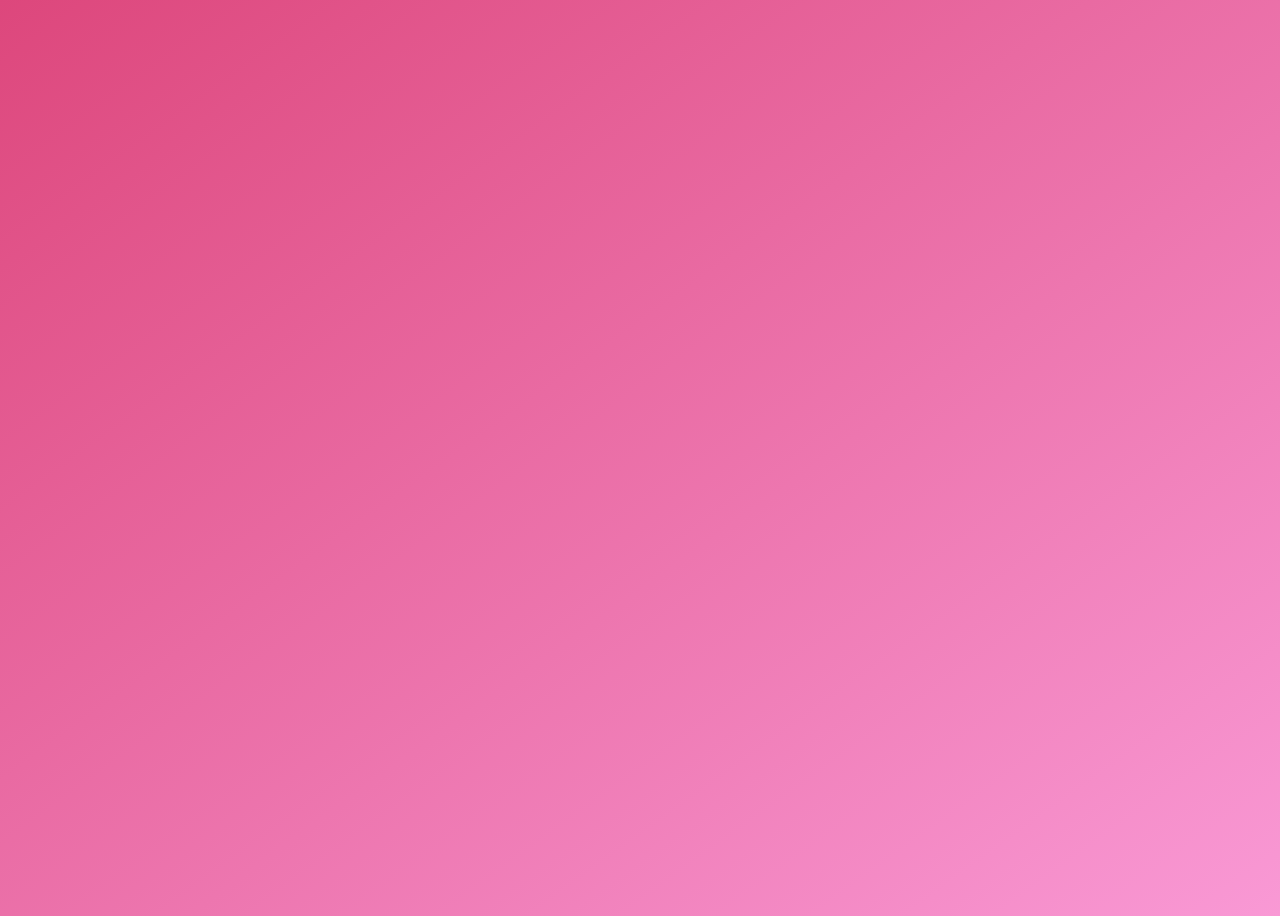
<file: Clock made in JavaScript/index.html>
<!DOCTYPE html>
<html lang="en">
  <head>
    <meta charset="UTF-8" />
    <meta name="viewport" content="width=device-width, initial-scale=1.0" />
    <meta http-equiv="X-UA-Compatible" content="ie=edge" />
    <title>Index_2</title>
    <link rel="stylesheet" href="style.css" />
    <script async src="script.js"></script>
  </head>
  <body>
    <!-- select class below for changes -->
    <h1 class="class_h1"></h1>
  </body>
</html>
</file>
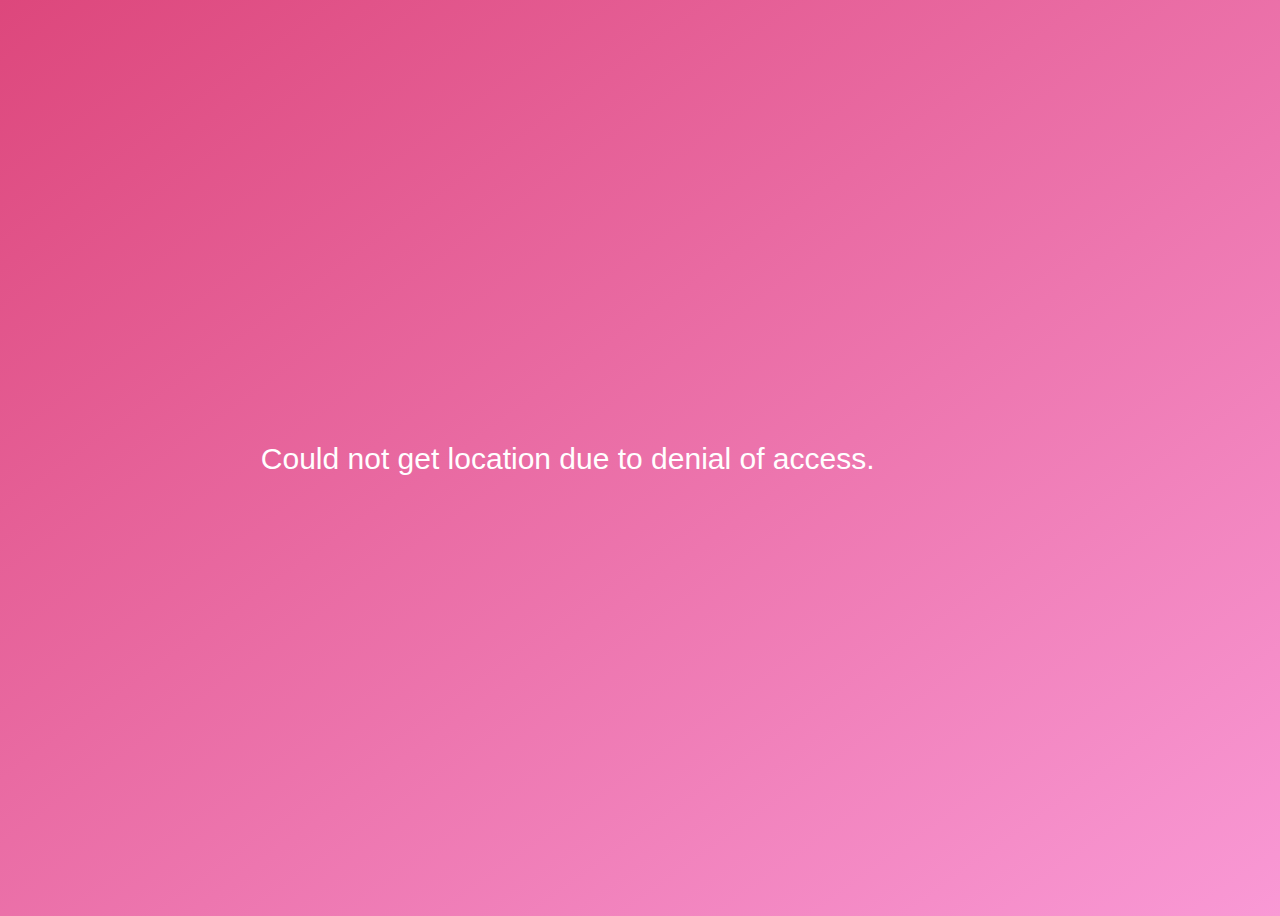
<file: Current-Location-Program/index.html>
<!DOCTYPE html>
<html lang="en">
  <head>
    <meta charset="UTF-8" />
    <meta name="viewport" content="width=device-width, initial-scale=1.0" />
    <meta http-equiv="X-UA-Compatible" content="ie=edge" />
    <title>Index_2</title>
    <link rel="stylesheet" href="style.css" />
    <script async src="script.js"></script>
  </head>
  <body>
    <!-- select class below for changes -->
    <div class="content"></div>      
  </body>
</html>
</file>
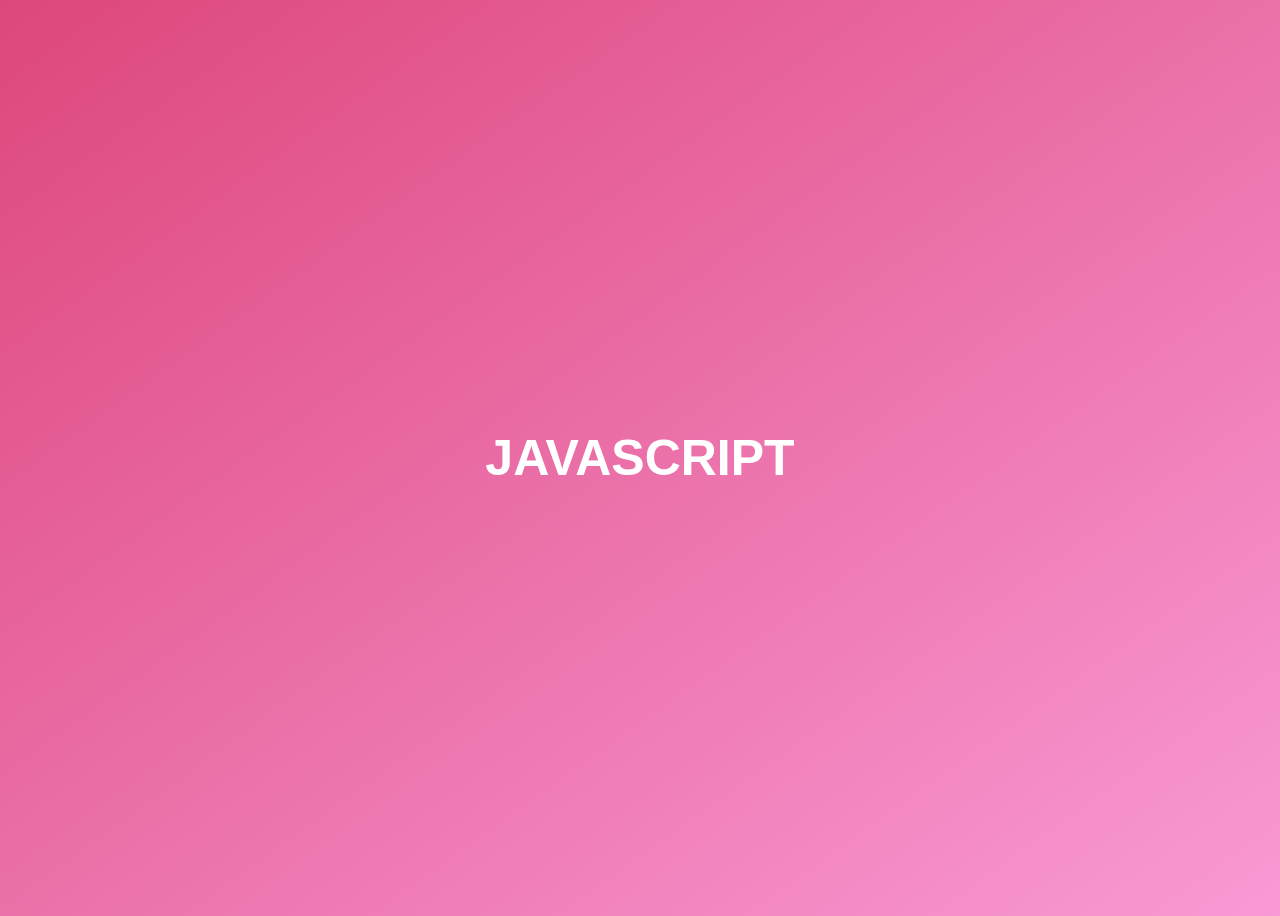
<file: Live-keyboard tracker [Website version]/index.html>
<!DOCTYPE html>
<html lang="en">
  <head>
    <meta charset="UTF-8" />
    <meta name="viewport" content="width=device-width, initial-scale=1.0" />
    <meta http-equiv="X-UA-Compatible" content="ie=edge" />
    <title>Index_2</title>
    <style>
      body {
        height: 100vh;
        display: flex;
        align-items: center;
        background: linear-gradient(to top left, #f999d5, #dd477c);
      }
      .class_h1 {
        font-family: sans-serif;
        font-size: 50px;
        line-height: 1.3;
        width: 100%;
        padding: 30px;
        text-align: center;
        color: white;
      }
    </style>

    <script src="script.js"></script>
    
  </head>
  <body>
    <h1 class="class_h1">JAVASCRIPT</h1>
  </body>
</html>
</file>
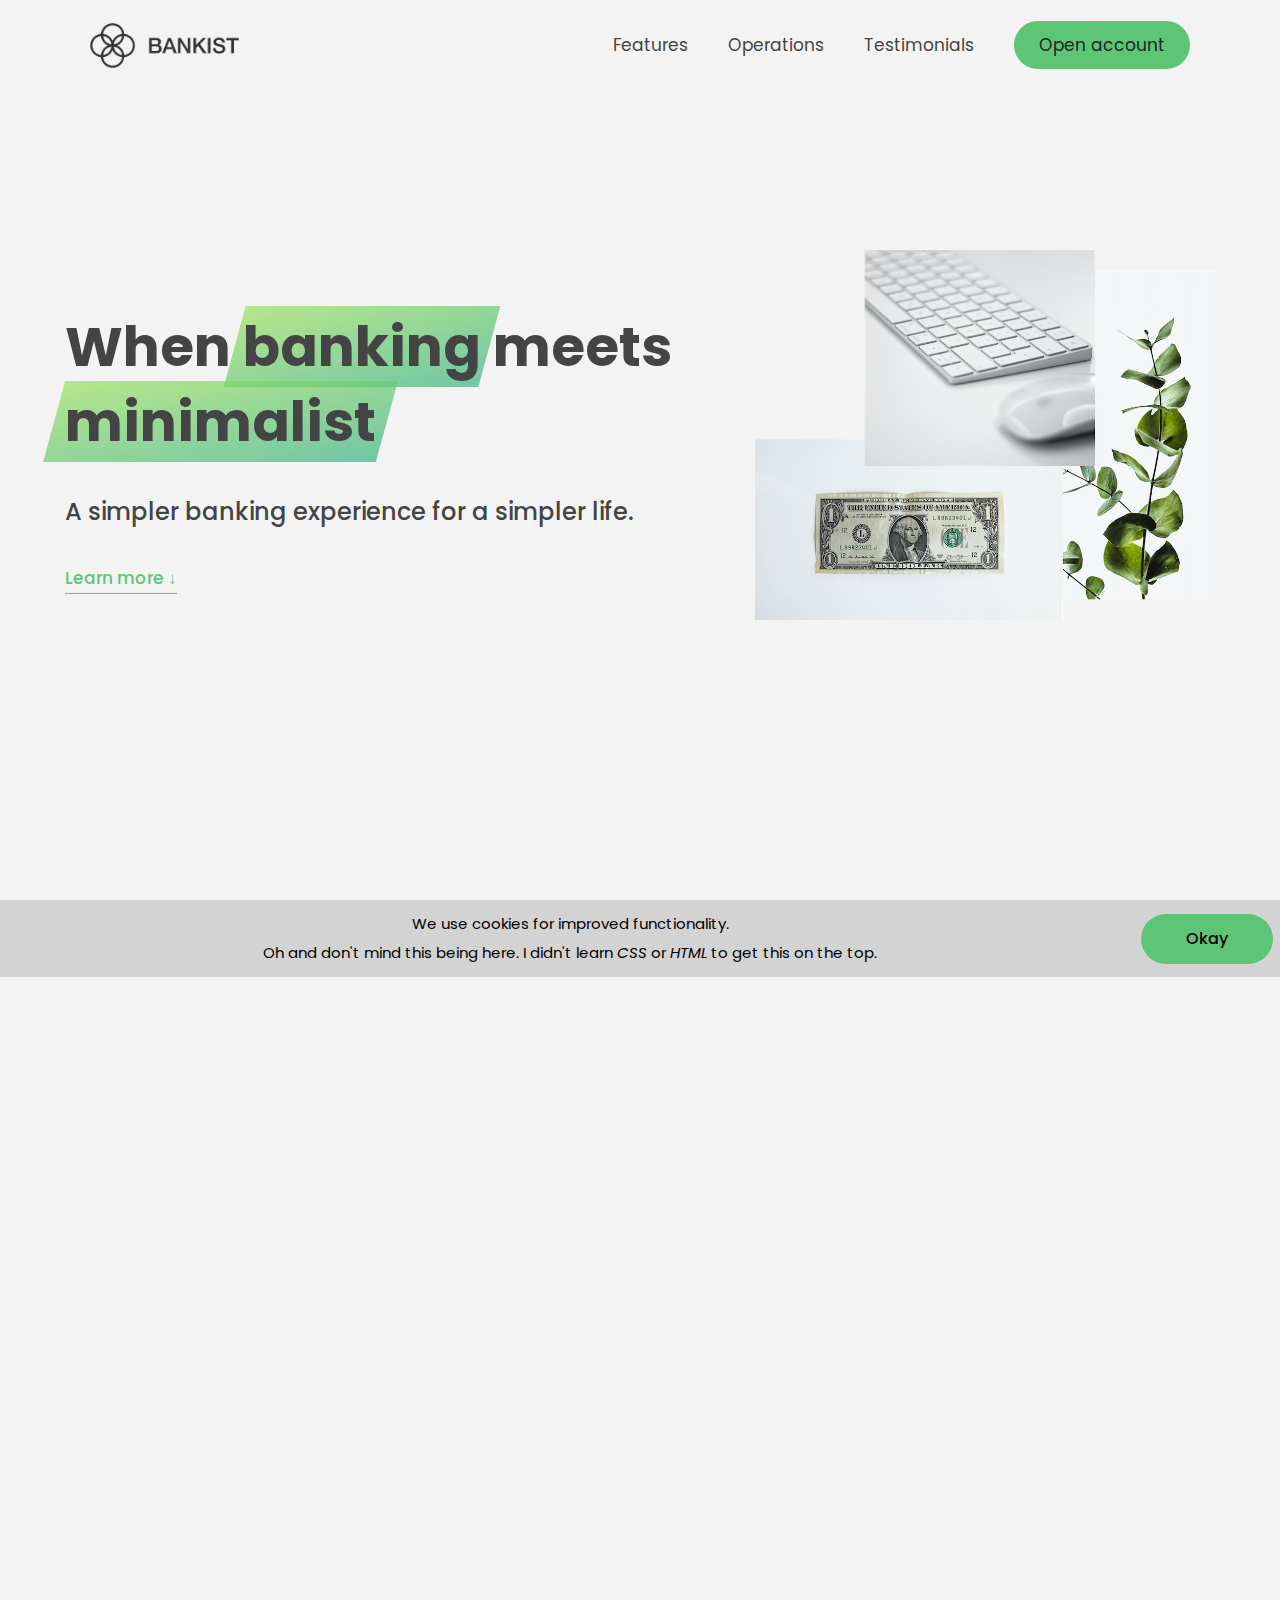
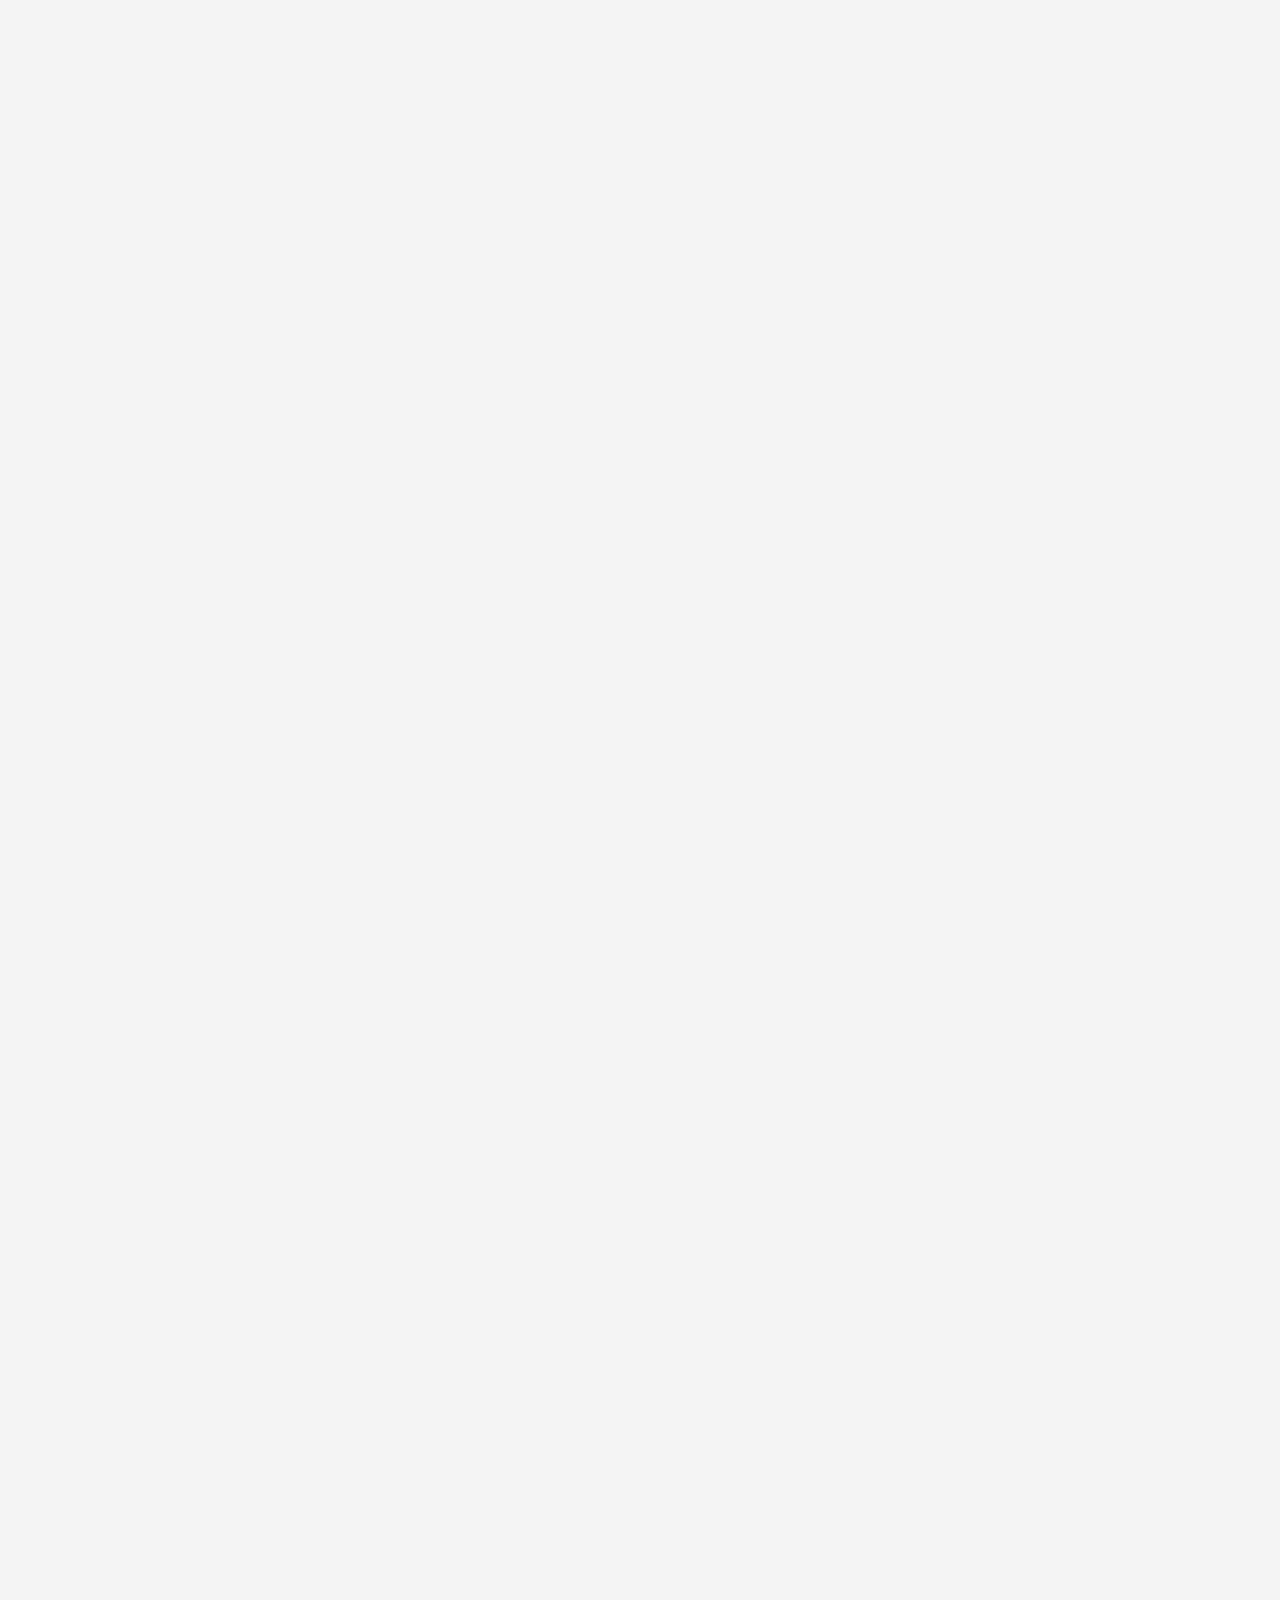
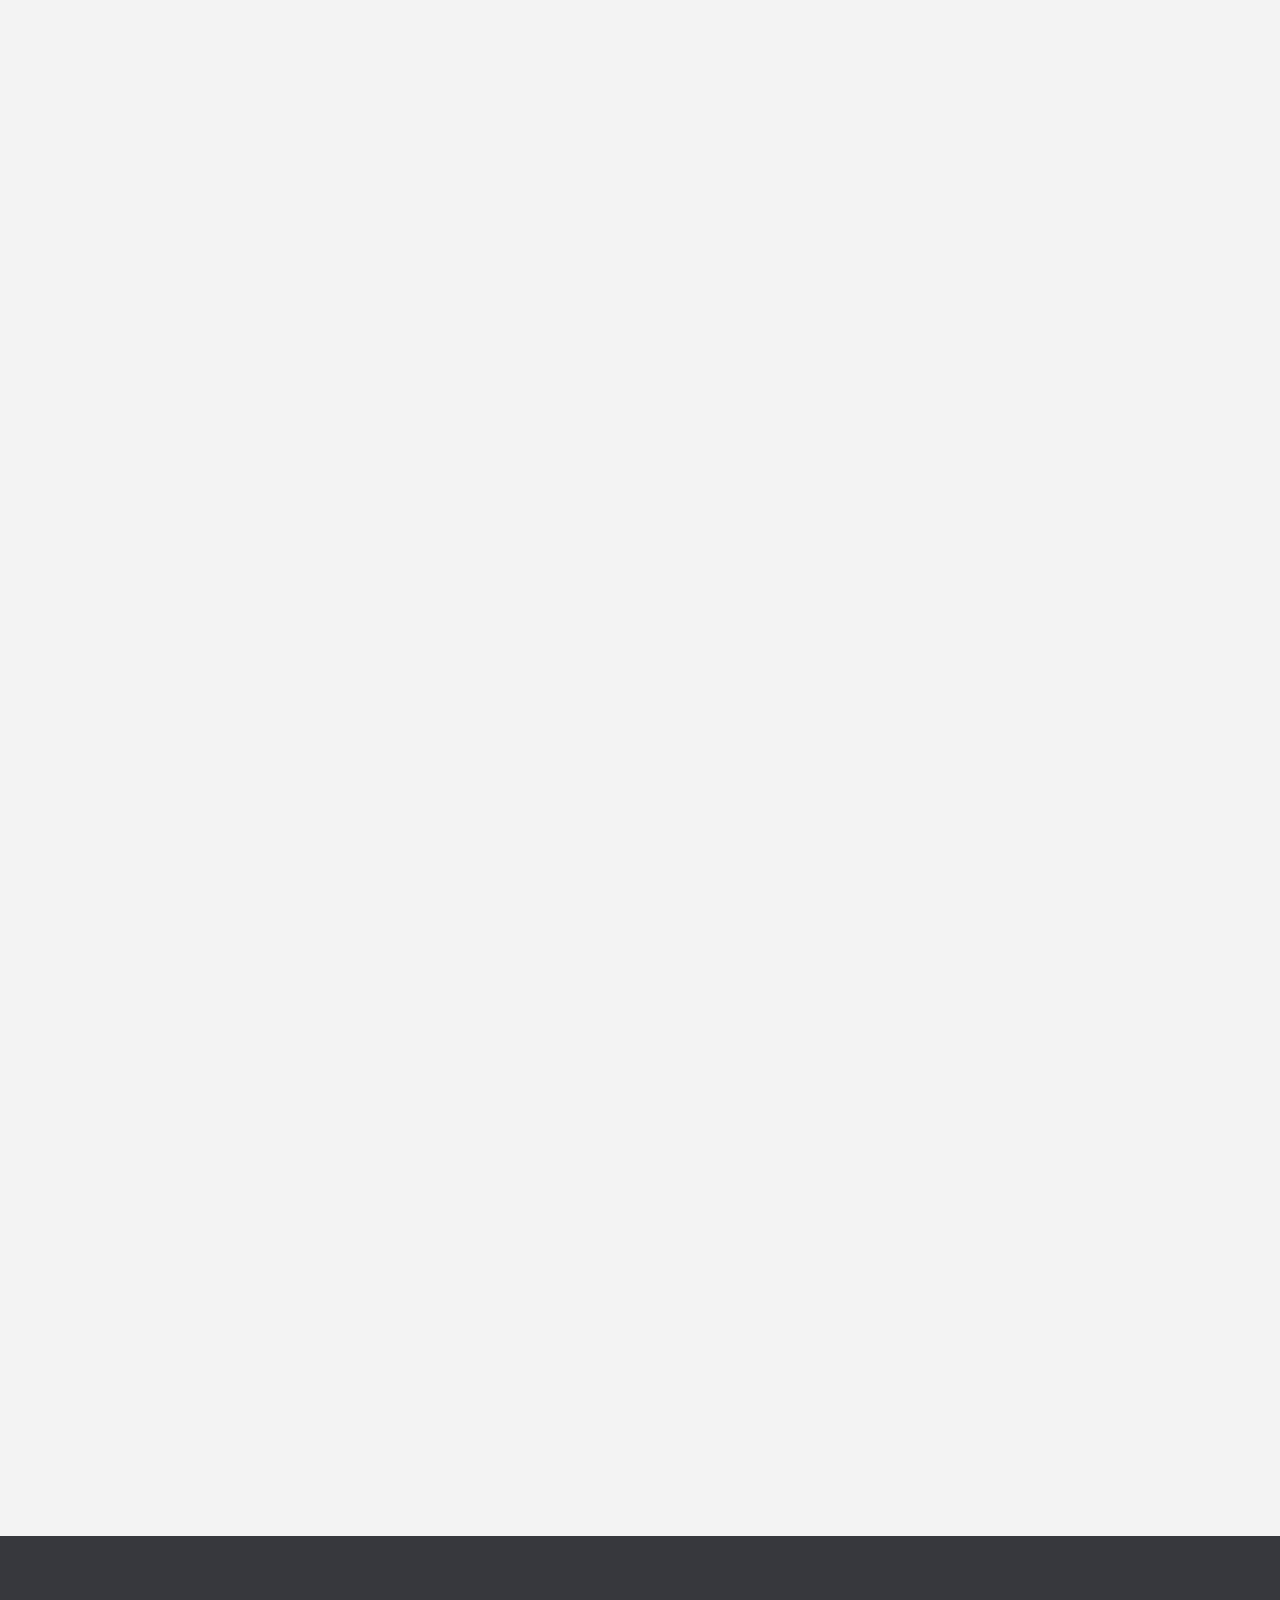
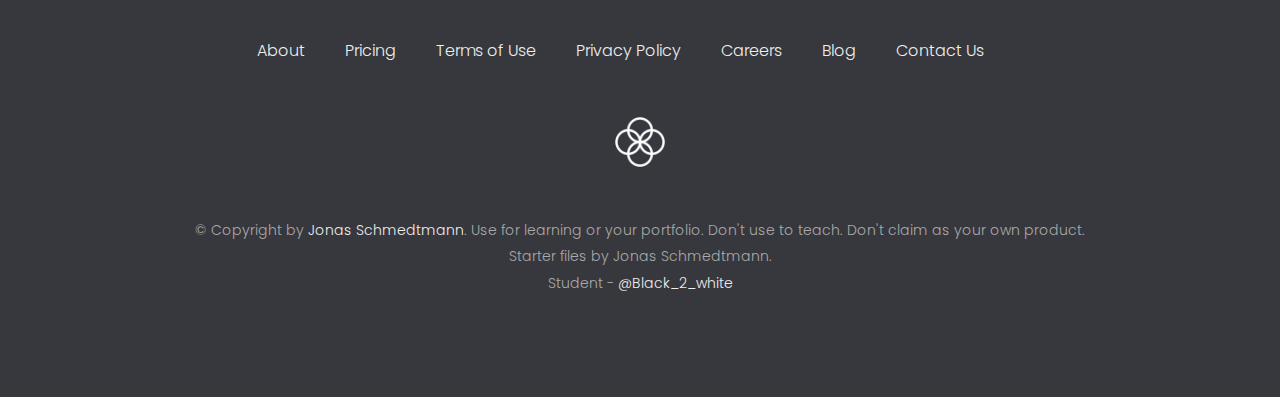
<file: Tutorial Project - Bankist Main Page/index.html>
<!DOCTYPE html>
<html lang="en">
  <head>
    <meta charset="UTF-8" />
    <meta name="viewport" content="width=device-width, initial-scale=1.0" />
    <meta http-equiv="X-UA-Compatible" content="ie=edge" />
    <link rel="shortcut icon" type="image/png" href="img/icon.png" />

    <link
      href="https://fonts.googleapis.com/css?family=Poppins:300,400,500,600&display=swap"
      rel="stylesheet"
    />
    <link rel="stylesheet" href="style.css" />
    <title>Bankist | When Banking meets Minimalist</title>
  </head>
  <body>
    <header class="header">
      <nav class="nav">
        <img
          src="img/logo.png"
          alt="Bankist"
          class="nav__logo"
          id="logo"
        />
        <ul class="nav__links">
          <li class="nav__item">
            <a class="nav__link" href="#section--1">Features</a>
          </li>
          <li class="nav__item">
            <a class="nav__link" href="#section--2">Operations</a>
          </li>
          <li class="nav__item">
            <a class="nav__link" href="#section--3">Testimonials</a>
          </li>
          <li class="nav__item">
            <a class="nav__link nav__link--btn btn--show-modal" href="#"
              >Open account</a
            >
          </li>
        </ul>
      </nav>

      <div class="header__title">
        <h1>
          When
          <!-- Green highlight effect -->
          <span class="highlight">banking</span>
          meets<br />
          <span class="highlight">minimalist</span>
        </h1>
        <h4>A simpler banking experience for a simpler life.</h4>
        <button class="btn--text btn--scroll-to">Learn more &DownArrow;</button>
        <img
          src="img/hero.png"
          class="header__img"
          alt="Minimalist bank items"
        />
      </div>
    </header>

    <section class="section section--hidden" id="section--1">
      <div class="section__title">
        <h2 class="section__description">Features</h2>
        <h3 class="section__header">
          Everything you need in a modern bank and more.
        </h3>
      </div>

      <div class="features">
        <img
          src="img/digital-lazy.jpg"
          data-src="img/digital.jpg"
          alt="Computer"
          class="features__img lazy-img"
        />
        <div class="features__feature">
          <div class="features__icon">
            <svg>
              <use xlink:href="img/icons.svg#icon-monitor"></use>
            </svg>
          </div>
          <h5 class="features__header">100% digital bank</h5>
          <p>
            Lorem ipsum dolor sit amet consectetur adipisicing elit. Unde alias
            sint quos? Accusantium a fugiat porro reiciendis saepe quibusdam
            debitis ducimus.
          </p>
        </div>

        <div class="features__feature">
          <div class="features__icon">
            <svg>
              <use xlink:href="img/icons.svg#icon-trending-up"></use>
            </svg>
          </div>
          <h5 class="features__header">Watch your money grow</h5>
          <p>
            Nesciunt quos autem dolorum voluptates cum dolores dicta fuga
            inventore ab? Nulla incidunt eius numquam sequi iste pariatur
            quibusdam!
          </p>
        </div>
        <img
          src="img/grow-lazy.jpg"
          data-src="img/grow.jpg"
          alt="Plant"
          class="features__img lazy-img"
        />

        <img
          src="img/card-lazy.jpg"
          data-src="img/card.jpg"
          alt="Credit card"
          class="features__img lazy-img"
        />
        <div class="features__feature">
          <div class="features__icon">
            <svg>
              <use xlink:href="img/icons.svg#icon-credit-card"></use>
            </svg>
          </div>
          <h5 class="features__header">Free debit card included</h5>
          <p>
            Quasi, fugit in cumque cupiditate reprehenderit debitis animi enim
            eveniet consequatur odit quam quos possimus assumenda dicta fuga
            inventore ab.
          </p>
        </div>
      </div>
    </section>

    <section class="section section--hidden" id="section--2">
      <div class="section__title">
        <h2 class="section__description">Operations</h2>
        <h3 class="section__header">
          Everything as simple as possible, but no simpler.
        </h3>
      </div>

      <div class="operations">
        <div class="operations__tab-container">
          <button
            class="btn operations__tab operations__tab--1 operations__tab--active"
            data-tab="1"
          >
            <span>01</span>Instant Transfers
          </button>
          <button class="btn operations__tab operations__tab--2" data-tab="2">
            <span>02</span>Instant Loans
          </button>
          <button class="btn operations__tab operations__tab--3" data-tab="3">
            <span>03</span>Instant Closing
          </button>
        </div>
        <div
          class="operations__content operations__content--1 operations__content--active"
        >
          <div class="operations__icon operations__icon--1">
            <svg>
              <use xlink:href="img/icons.svg#icon-upload"></use>
            </svg>
          </div>
          <h5 class="operations__header">
            Tranfser money to anyone, instantly! No fees, no BS.
          </h5>
          <p>
            Lorem ipsum dolor sit amet, consectetur adipisicing elit, sed do
            eiusmod tempor incididunt ut labore et dolore magna aliqua. Ut enim
            ad minim veniam, quis nostrud exercitation ullamco laboris nisi ut
            aliquip ex ea commodo consequat.
          </p>
        </div>

        <div class="operations__content operations__content--2">
          <div class="operations__icon operations__icon--2">
            <svg>
              <use xlink:href="img/icons.svg#icon-home"></use>
            </svg>
          </div>
          <h5 class="operations__header">
            Buy a home or make your dreams come true, with instant loans.
          </h5>
          <p>
            Duis aute irure dolor in reprehenderit in voluptate velit esse
            cillum dolore eu fugiat nulla pariatur. Excepteur sint occaecat
            cupidatat non proident, sunt in culpa qui officia deserunt mollit
            anim id est laborum.
          </p>
        </div>
        <div class="operations__content operations__content--3">
          <div class="operations__icon operations__icon--3">
            <svg>
              <use xlink:href="img/icons.svg#icon-user-x"></use>
            </svg>
          </div>
          <h5 class="operations__header">
            No longer need your account? No problem! Close it instantly.
          </h5>
          <p>
            Excepteur sint occaecat cupidatat non proident, sunt in culpa qui
            officia deserunt mollit anim id est laborum. Ut enim ad minim
            veniam, quis nostrud exercitation ullamco laboris nisi ut aliquip ex
            ea commodo consequat.
          </p>
        </div>
      </div>
    </section>

    <section class="section section--hidden" id="section--3">
      <div class="section__title section__title--testimonials">
        <h2 class="section__description">Not sure yet?</h2>
        <h3 class="section__header">
          Millions of Bankists are already making their lifes simpler.
        </h3>
      </div>

      <div class="slider">

        <div class="slide slide--1">
          <div class="testimonial">
            <h5 class="testimonial__header">Best financial decision ever!</h5>
            <blockquote class="testimonial__text">
              Lorem ipsum dolor sit, amet consectetur adipisicing elit.
              Accusantium quas quisquam non? Quas voluptate nulla minima
              deleniti optio ullam nesciunt, numquam corporis et asperiores
              laboriosam sunt, praesentium suscipit blanditiis. Necessitatibus
              id alias reiciendis, perferendis facere pariatur dolore veniam
              autem esse non voluptatem saepe provident nihil molestiae.
            </blockquote>
            <address class="testimonial__author">
              <img src="img/user-1.jpg" alt="" class="testimonial__photo" />
              <h6 class="testimonial__name">Aarav Lynn</h6>
              <p class="testimonial__location">San Francisco, USA</p>
            </address>
          </div>
        </div>

        <div class="slide slide--2">
          <div class="testimonial">
            <h5 class="testimonial__header">
              The last step to becoming a complete minimalist
            </h5>
            <blockquote class="testimonial__text">
              Quisquam itaque deserunt ullam, quia ea repellendus provident,
              ducimus neque ipsam modi voluptatibus doloremque, corrupti
              laborum. Incidunt numquam perferendis veritatis neque repellendus.
              Lorem, ipsum dolor sit amet consectetur adipisicing elit. Illo
              deserunt exercitationem deleniti.
            </blockquote>
            <address class="testimonial__author">
              <img src="img/user-2.jpg" alt="" class="testimonial__photo" />
              <h6 class="testimonial__name">Miyah Miles</h6>
              <p class="testimonial__location">London, UK</p>
            </address>
          </div>
        </div>

        <div class="slide slide--3">
          <div class="testimonial">
            <h5 class="testimonial__header">
              Finally free from old-school banks
            </h5>
            <blockquote class="testimonial__text">
              Debitis, nihil sit minus suscipit magni aperiam vel tenetur
              incidunt commodi architecto numquam omnis nulla autem,
              necessitatibus blanditiis modi similique quidem. Odio aliquam
              culpa dicta beatae quod maiores ipsa minus consequatur error sunt,
              deleniti saepe aliquid quos inventore sequi. Necessitatibus id
              alias reiciendis, perferendis facere.
            </blockquote>
            <address class="testimonial__author">
              <img src="img/user-3.jpg" alt="" class="testimonial__photo" />
              <h6 class="testimonial__name">Francisco Gomes</h6>
              <p class="testimonial__location">Lisbon, Portugal</p>
            </address>
          </div>
        </div>


<!--
        <div class="slide"><img src="img/img-1.jpg" alt="Photo 1" /></div>
        <div class="slide"><img src="img/img-2.jpg" alt="Photo 2" /></div>
        <div class="slide"><img src="img/img-3.jpg" alt="Photo 3" /></div>
        <div class="slide"><img src="img/img-4.jpg" alt="Photo 4" /></div> 
-->
        <button class="slider__btn slider__btn--left">&larr;</button>
        <button class="slider__btn slider__btn--right">&rarr;</button>
        <div class="dots"></div>
      </div>
    </section>

    <section class="section section--hidden section--sign-up">
      <div class="section__title">
        <h3 class="section__header">
          The best day to join Bankist was one year ago. The second best is
          today!
        </h3>
      </div>
      <button class="btn btn--show-modal">Open your free account today!</button>
    </section>

    <footer class="footer">
      <ul class="footer__nav">
        <li class="footer__item">
          <a class="footer__link" href="#">About</a>
        </li>
        <li class="footer__item">
          <a class="footer__link" href="#">Pricing</a>
        </li>
        <li class="footer__item">
          <a class="footer__link" href="#">Terms of Use</a>
        </li>
        <li class="footer__item">
          <a class="footer__link" href="#">Privacy Policy</a>
        </li>
        <li class="footer__item">
          <a class="footer__link" href="#">Careers</a>
        </li>
        <li class="footer__item">
          <a class="footer__link" href="#">Blog</a>
        </li>
        <li class="footer__item">
          <a class="footer__link" href="#">Contact Us</a>
        </li>
      </ul>
      <img src="img/icon.png" alt="Logo" class="footer__logo" />
      <p class="footer__copyright">
        &copy; Copyright by
        <a
          class="footer__link twitter-link"
          target="_blank"
          href="https://twitter.com/jonasschmedtman"
          >Jonas Schmedtmann</a
        >. Use for learning or your portfolio. Don't use to teach. Don't claim
        as your own product.
      </p>
    </footer>

    <div class="modal hidden">
      <button class="btn--close-modal">&times;</button>
      <h2 class="modal__header">
        Open your bank account <br />
        in just <span class="highlight">5 minutes</span>
      </h2>
      <form class="modal__form">
        <label>First Name</label>
        <input type="text" />
        <label>Last Name</label>
        <input type="text" />
        <label>Email Address</label>
        <input type="email" />
        <button class="btn">Next step &rarr;</button>
      </form>
    </div>
    <div class="overlay hidden"></div>

    <script src="script.js"></script>
  </body>
</html>
</file>
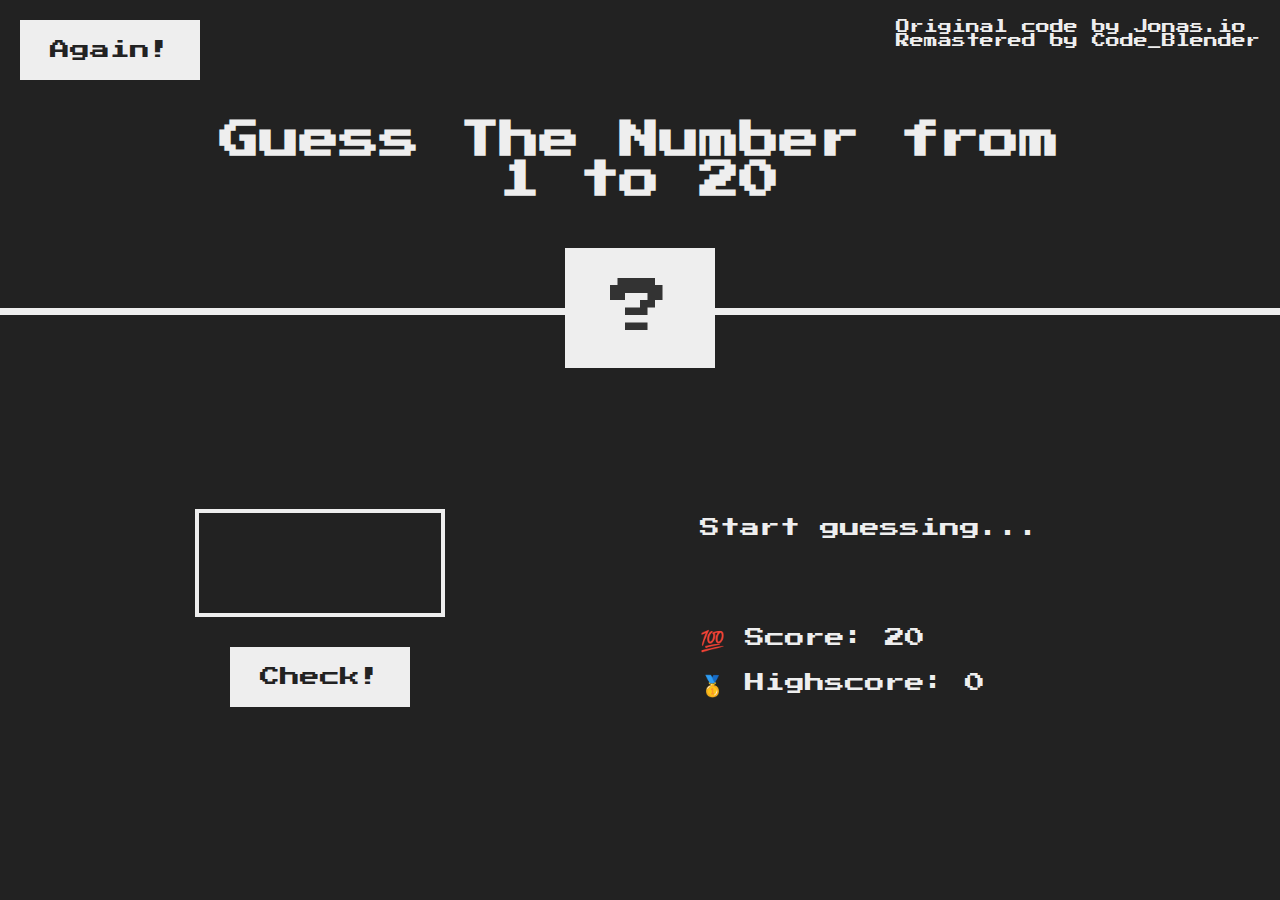
<file: Guess the Number/program-files/index.html>
<!DOCTYPE html>
<html lang="en">
  <head>
    <meta charset="UTF-8" />
    <meta http-equiv="X-UA-Compatible" content="ie=edge" />
    <link rel="stylesheet" href="style.css" />
    <title>Guess My Number!</title>
  </head>
  <body>
    <header>
      <h1 class="title">Guess The Number from</br> 1 to 20</h1>
      <p class="between">Original code by Jonas.io</br>Remastered by Code_Blender</p>

      <button class="btn again">Again!</button>
      <div class="number">?</div>
    </header>
    <main>
      <section class="left">
        <input type="number" class="guess" />
        <button class="btn check">Check!</button>
      </section>
      <section class="right">
        <p class="message">Start guessing...</p>
        <p class="label-score">💯 Score: <span class="score">20</span></p>
        <p class="label-highscore">
          🥇 Highscore: <span class="highscore">0</span>
        </p>
      </section>
    </main>
    <script src="script.js"></script>
  </body>
</html>
</file>
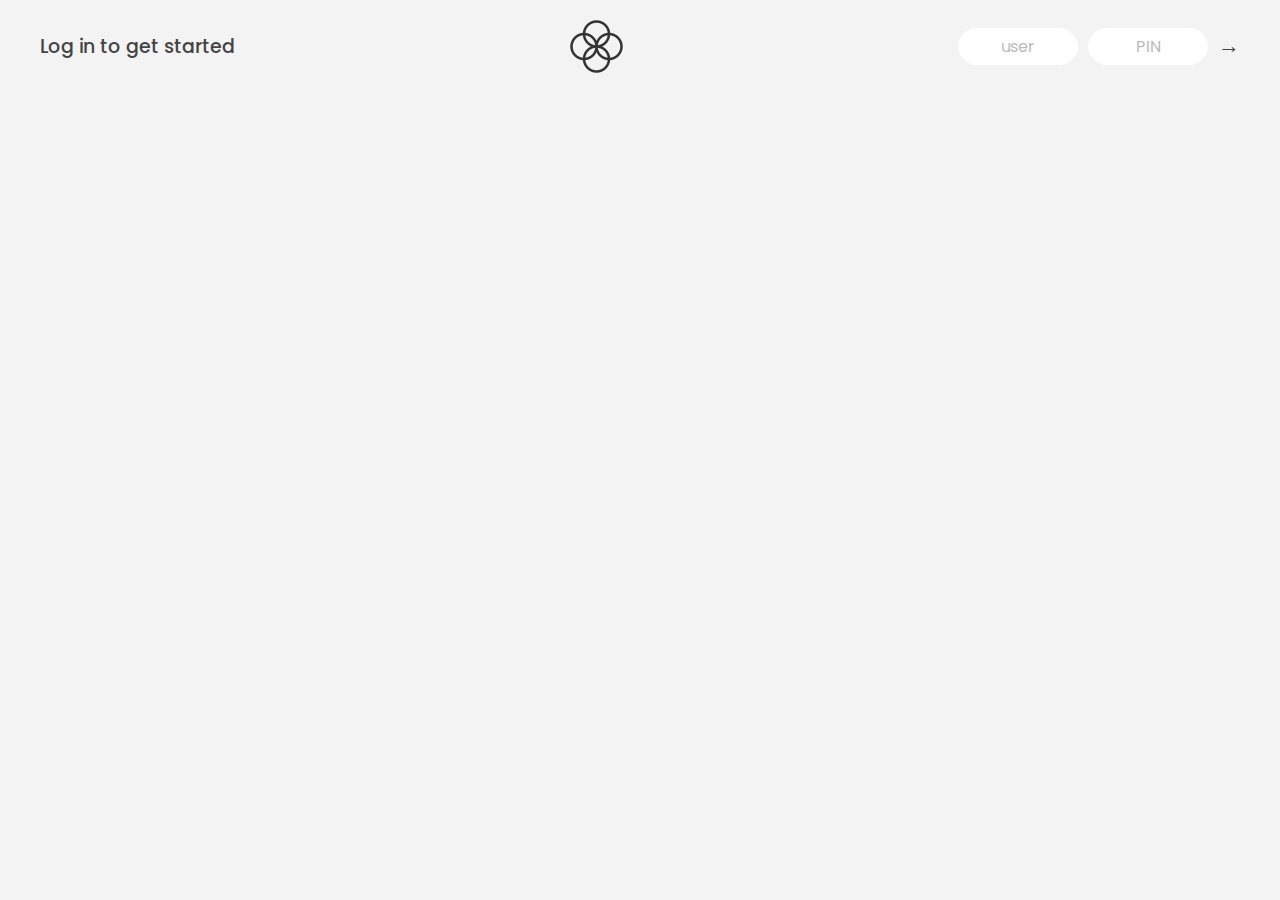
<file: Tutorial Project - Bankist/~ProjectFILES/index.html>
<!DOCTYPE html>
<html lang="en">
  <head>
    <meta charset="UTF-8" />
    <meta name="viewport" content="width=device-width, initial-scale=1.0" />
    <meta http-equiv="X-UA-Compatible" content="ie=edge" />
    <link rel="shortcut icon" type="image/png" href="/icon.png" />

    <link
      href="https://fonts.googleapis.com/css?family=Poppins:400,500,600&display=swap"
      rel="stylesheet"
    />

    <link rel="stylesheet" href="style.css" />
    <title>Bankist</title>
  </head>
  <body>
    <!-- TOP NAVIGATION -->
    <nav>
      <p class="welcome">Log in to get started</p>
      <img src="logo.png" alt="Logo" class="logo" />
      <form class="login">
        <input
          type="text"
          placeholder="user"
          class="login__input login__input--user"
        />
        <!-- In practice, use type="password" -->
        <input
          type="text"
          placeholder="PIN"
          maxlength="4"
          class="login__input login__input--pin"
        />
        <button class="login__btn">&rarr;</button>
      </form>
    </nav>

    <main class="app">
      <!-- BALANCE -->
      <div class="balance">
        <div>
          <p class="balance__label">Current balance</p>
          <p class="balance__date">
            As of <span class="date">05/03/2037</span>
          </p>
        </div>
        <p class="balance__value">0000€</p>
      </div>

      <!-- MOVEMENTS -->
      <div class="movements">
        <div class="movements__row">
          <div class="movements__type movements__type--deposit">2 deposit</div>
          <div class="movements__date">3 days ago</div>
          <div class="movements__value">4 000€</div>
        </div>
        <div class="movements__row">
          <div class="movements__type movements__type--withdrawal">
            1 withdrawal
          </div>
          <div class="movements__date">24/01/2037</div>
          <div class="movements__value">-378€</div>
        </div>
      </div>

      <!-- SUMMARY -->
      <div class="summary">
        <p class="summary__label">In</p>
        <p class="summary__value summary__value--in">0000€</p>
        <p class="summary__label">Out</p>
        <p class="summary__value summary__value--out">0000€</p>
        <p class="summary__label">Interest</p>
        <p class="summary__value summary__value--interest">0000€</p>
        <button class="btn--sort">&downarrow; SORT</button>
      </div>

      <!-- OPERATION: TRANSFERS -->
      <div class="operation operation--transfer">
        <h2>Transfer money</h2>
        <form class="form form--transfer">
          <input type="text" class="form__input form__input--to" />
          <input type="number" class="form__input form__input--amount" />
          <button class="form__btn form__btn--transfer">&rarr;</button>
          <label class="form__label">Transfer to</label>
          <label class="form__label">Amount</label>
        </form>
      </div>

      <!-- OPERATION: LOAN -->
      <div class="operation operation--loan">
        <h2>Request loan</h2>
        <form class="form form--loan">
          <input type="number" class="form__input form__input--loan-amount" />
          <button class="form__btn form__btn--loan">&rarr;</button>
          <label class="form__label form__label--loan">Amount</label>
        </form>
      </div>

      <!-- OPERATION: CLOSE -->
      <div class="operation operation--close">
        <h2>Close account</h2>
        <form class="form form--close">
          <input type="text" class="form__input form__input--user" />
          <input
            type="password"
            maxlength="6"
            class="form__input form__input--pin"
          />
          <button class="form__btn form__btn--close">&rarr;</button>
          <label class="form__label">Confirm user</label>
          <label class="form__label">Confirm PIN</label>
        </form>
      </div>

      <!-- LOGOUT TIMER -->
      <p class="logout-timer">
        You will be logged out in <span class="timer"></span>
      </p>
    </main>

    <!-- <footer>
      &copy; by Jonas Schmedtmann. Don't claim as your own :)
    </footer> -->

    <script src="script.js"></script>
  </body>
</html>
</file>
<file: Clock made in JavaScript/style.css>
/*
* @Author: Climax
* @Date:   2021-11-21 01:50:40
* @Last Modified by:   Climax
* @Last Modified time: 2021-11-21 01:51:24
*/

body {
	height: 100vh;
	display: flex;
	align-items: center;
	background: linear-gradient(to top left, #f999d5, #dd477c);
}
.class_h1 {
	font-family: sans-serif;
	font-size: 50px;
	line-height: 1.3;
	width: 100%;
	padding: 30px;
	text-align: center;
	color: white;
}
</file>
<file: Current-Location-Program/style.css>
/*
* @Author: Climax
* @Date:   2021-11-21 01:50:40
* @Last Modified by:   Climax
* @Last Modified time: 2022-03-05 00:08:12
*/

body {
	height: 100vh;
	display: flex;
	background: linear-gradient(to top left, #f999d5, #dd477c);
}


.content {
	font-family: sans-serif;
	font-size: 30px;
	line-height: 1.3;
	color: white;
	margin: auto;
	width: 60%;
	padding: 10px;
}
</file>
<file: Tutorial Project - Bankist Main Page/style.css>
/* The page is NOT responsive. You can implement responsiveness yourself if you wanna have some fun 😃 */

:root {
  --color-primary: #5ec576;
  --color-secondary: #ffcb03;
  --color-tertiary: #ff585f;
  --color-primary-darker: #4bbb7d;
  --color-secondary-darker: #ffbb00;
  --color-tertiary-darker: #fd424b;
  --color-primary-opacity: #5ec5763a;
  --color-secondary-opacity: #ffcd0331;
  --color-tertiary-opacity: #ff58602d;
  --gradient-primary: linear-gradient(to top left, #39b385, #9be15d);
  --gradient-secondary: linear-gradient(to top left, #ffb003, #ffcb03);
}

* {
  margin: 0;
  padding: 0;
  box-sizing: inherit;
}

html {
  font-size: 62.5%;
  box-sizing: border-box;
}

body {
  font-family: 'Poppins', sans-serif;
  font-weight: 300;
  color: #444;
  line-height: 1.9;
  background-color: #f3f3f3;
}

/* GENERAL ELEMENTS */
.section {
  padding: 15rem 3rem;
  border-top: 1px solid #ddd;

  transition: transform 1s, opacity 1s;
}

.section--hidden {
  opacity: 0;
  transform: translateY(8rem);
}

.section__title {
  max-width: 80rem;
  margin: 0 auto 8rem auto;
}

.section__description {
  font-size: 1.8rem;
  font-weight: 600;
  text-transform: uppercase;
  color: var(--color-primary);
  margin-bottom: 1rem;
}

.section__header {
  font-size: 4rem;
  line-height: 1.3;
  font-weight: 500;
  color:black;
  transition:color 1s ease 0s;
}

.section__header:hover {
  color:darkgreen;
  transition:color 1s ease 0s;
}


.btn {
  display: inline-block;
  background-color: var(--color-primary);
  font-size: 1.6rem;
  font-family: inherit;
  font-weight: 500;
  border: none;
  padding: 1.25rem 4.5rem;
  border-radius: 10rem;
  cursor: pointer;
  transition: all 0.3s;
}

.btn:hover {
  background-color: var(--color-primary-darker);
}

.btn--text {
  display: inline-block;
  background: none;
  font-size: 1.7rem;
  font-family: inherit;
  font-weight: 500;
  color: var(--color-primary);
  border: none;
  border-bottom: 1px solid currentColor;
  padding-bottom: 2px;
  cursor: pointer;
  transition: all 0.3s;
}

p {
  color: #666;
}

/* This is BAD for accessibility! Don't do in the real world! */
button:focus {
  outline: none;
}

img {
  transition: filter 0.5s;
}

.lazy-img {
  filter: blur(20px);
}

/* NAVIGATION */
.nav {
  display: flex;
  justify-content: space-between;
  align-items: center;
  height: 9rem;
  width: 100%;
  padding: 0 6rem;
  z-index: 100;
}


/* nav and stickly class at the same time */
.nav.sticky {
  position: fixed;
  background-color: rgba(255, 255, 255, 0.95);
}


.nav__logo {
  height: 4.5rem;
  transition: all 0.3s;
}

.nav__links {
  display: flex;
  align-items: center;
  list-style: none;
}

.nav__item {
  margin-left: 4rem;
}

.nav__link:link,
.nav__link:visited {
  font-size: 1.7rem;
  font-weight: 400;
  color: inherit;
  text-decoration: none;
  display: block;
  transition: all 0.3s;
}

.nav__link--btn:link,
.nav__link--btn:visited {
  padding: 0.8rem 2.5rem;
  border-radius: 3rem;
  background-color: var(--color-primary);
  color: #222;
}

.nav__link--btn:hover,
.nav__link--btn:active {
  color: inherit;
  background-color: var(--color-primary-darker);
  color: #333;
}

/* HEADER */
.header {
  padding: 0 3rem;
  height: 100vh;
  display: flex;
  flex-direction: column;
  align-items: center;
}

.header__title {
  flex: 1;

  max-width: 115rem;
  display: grid;
  grid-template-columns: 3fr 2fr;
  row-gap: 3rem;
  align-content: center;
  justify-content: center;

  align-items: start;
  justify-items: start;
}

h1 {
  font-size: 5.5rem;
  line-height: 1.35;
}

h4 {
  font-size: 2.4rem;
  font-weight: 500;
}

.header__img {
  width: 100%;
  grid-column: 2 / 3;
  grid-row: 1 / span 4;
  transform: translateY(-6rem);
}

.highlight {
  position: relative;
}

.highlight::after {
  display: block;
  content: '';
  position: absolute;
  bottom: 0;
  left: 0;
  height: 100%;
  width: 100%;
  z-index: -1;
  opacity: 0.7;
  transform: scale(1.07, 1.05) skewX(-15deg);
  background-image: var(--gradient-primary);
}

/* FEATURES */
.features {
  display: grid;
  grid-template-columns: 1fr 1fr;
  gap: 4rem;
  margin: 0 12rem;
}

.features__img {
  width: 100%;
}

.features__feature {
  align-self: center;
  justify-self: center;
  width: 70%;
  font-size: 1.5rem;
}

.features__icon {
  display: flex;
  align-items: center;
  justify-content: center;
  background-color: var(--color-primary-opacity);
  height: 5.5rem;
  width: 5.5rem;
  border-radius: 50%;
  margin-bottom: 2rem;
}

.features__icon svg {
  height: 2.5rem;
  width: 2.5rem;
  fill: var(--color-primary);
}

.features__header {
  font-size: 2rem;
  margin-bottom: 1rem;
}

/* OPERATIONS */
.operations {
  max-width: 100rem;
  margin: 12rem auto 0 auto;

  background-color: #fff;
}

.operations__tab-container {
  display: flex;
  justify-content: center;
}

.operations__tab {
  margin-right: 2.5rem;
  transform: translateY(-50%);
}

.operations__tab span {
  margin-right: 1rem;
  font-weight: 600;
  display: inline-block;
}

.operations__tab--1 {
  background-color: var(--color-secondary);
}

.operations__tab--1:hover {
  background-color: var(--color-secondary-darker);
}

.operations__tab--3 {
  background-color: var(--color-tertiary);
  margin: 0;
}

.operations__tab--3:hover {
  background-color: var(--color-tertiary-darker);
}

.operations__tab--active {
  transform: translateY(-66%);
}

.operations__content {
  display: none;

  /* JUST PRESENTATIONAL */
  font-size: 1.7rem;
  padding: 2.5rem 7rem 6.5rem 7rem;
}

.operations__content--active {
  display: grid;
  grid-template-columns: 7rem 1fr;
  column-gap: 3rem;
  row-gap: 0.5rem;
}

.operations__header {
  font-size: 2.25rem;
  font-weight: 500;
  align-self: center;
}

.operations__icon {
  display: flex;
  align-items: center;
  justify-content: center;
  height: 7rem;
  width: 7rem;
  border-radius: 50%;
}

.operations__icon svg {
  height: 2.75rem;
  width: 2.75rem;
}

.operations__content p {
  grid-column: 2;
}

.operations__icon--1 {
  background-color: var(--color-secondary-opacity);
}
.operations__icon--2 {
  background-color: var(--color-primary-opacity);
}
.operations__icon--3 {
  background-color: var(--color-tertiary-opacity);
}
.operations__icon--1 svg {
  fill: var(--color-secondary-darker);
}
.operations__icon--2 svg {
  fill: var(--color-primary);
}
.operations__icon--3 svg {
  fill: var(--color-tertiary);
}

/* SLIDER */
.slider {
  max-width: 100rem;
  height: 50rem;
  margin: 0 auto;
  position: relative;

  /* IN THE END */
  overflow: hidden;
}

.slide {
  position: absolute;
  top: 0;
  width: 100%;
  height: 50rem;

  display: flex;
  align-items: center;
  justify-content: center;

  /* THIS creates the animation! */
  transition: transform 1s;
}

.slide > img {
  /* Only for images that have different size than slide */
  width: 100%;
  height: 100%;
  object-fit: cover;
}

.slider__btn {
  position: absolute;
  top: 50%;
  z-index: 10;

  border: none;
  background: rgba(255, 255, 255, 0.7);
  font-family: inherit;
  color: #333;
  border-radius: 50%;
  height: 5.5rem;
  width: 5.5rem;
  font-size: 3.25rem;
  cursor: pointer;
}

.slider__btn--left {
  left: 6%;
  transform: translate(-50%, -50%);
}

.slider__btn--right {
  right: 6%;
  transform: translate(50%, -50%);
}

.dots {
  position: absolute;
  bottom: 5%;
  left: 50%;
  transform: translateX(-50%);
  display: flex;
}

.dots__dot {
  border: none;
  background-color: #b9b9b9;
  opacity: 0.7;
  height: 1rem;
  width: 1rem;
  border-radius: 50%;
  margin-right: 1.75rem;
  cursor: pointer;
  transition: all 0.5s;

  /* Only necessary when overlying images */
  /* box-shadow: 0 0.6rem 1.5rem rgba(0, 0, 0, 0.7); */
}

.dots__dot:last-child {
  margin: 0;
}

.dots__dot--active {
  background-color: #fff;
  opacity: 1;
}

/* TESTIMONIALS */
.testimonial {
  width: 65%;
  position: relative;
}

.testimonial::before {
  content: '\201C';
  position: absolute;
  top: -5.7rem;
  left: -6.8rem;
  line-height: 1;
  font-size: 20rem;
  font-family: inherit;
  color: var(--color-primary);
  z-index: -1;
}

.testimonial__header {
  font-size: 2.25rem;
  font-weight: 500;
  margin-bottom: 1.5rem;
}

.testimonial__text {
  font-size: 1.7rem;
  margin-bottom: 3.5rem;
  color: #666;
}

.testimonial__author {
  margin-left: 3rem;
  font-style: normal;

  display: grid;
  grid-template-columns: 6.5rem 1fr;
  column-gap: 2rem;
}

.testimonial__photo {
  grid-row: 1 / span 2;
  width: 6.5rem;
  border-radius: 50%;
}

.testimonial__name {
  font-size: 1.7rem;
  font-weight: 500;
  align-self: end;
  margin: 0;
}

.testimonial__location {
  font-size: 1.5rem;
}

.section__title--testimonials {
  margin-bottom: 4rem;
}

/* SIGNUP */
.section--sign-up {
  background-color: #37383d;
  border-top: none;
  border-bottom: 1px solid #444;
  text-align: center;
  padding: 10rem 3rem;
}

.section--sign-up .section__header {
  color: #fff;
  text-align: center;
}



.section--sign-up .section__title {
  margin-bottom: 6rem;
}

.section--sign-up .btn {
  font-size: 1.9rem;
  padding: 2rem 5rem;
}

/* FOOTER */
.footer {
  padding: 10rem 3rem;
  background-color: #37383d;
}

.footer__nav {
  list-style: none;
  display: flex;
  justify-content: center;
  margin-bottom: 5rem;
}

.footer__item {
  margin-right: 4rem;
}

.footer__link {
  font-size: 1.6rem;
  color: #eee;
  text-decoration: none;
}

.footer__logo {
  height: 5rem;
  display: block;
  margin: 0 auto;
  margin-bottom: 5rem;
}

.footer__copyright {
  font-size: 1.4rem;
  color: #aaa;
  text-align: center;
}

.footer__copyright .footer__link {
  font-size: 1.4rem;
}

/* MODAL WINDOW */
.modal {
  position: fixed;
  top: 50%;
  left: 50%;
  transform: translate(-50%, -50%);
  max-width: 60rem;
  background-color: #f3f3f3;
  padding: 5rem 6rem;
  box-shadow: 0 4rem 6rem rgba(0, 0, 0, 0.3);
  z-index: 1000;
  transition: all 0.5s;
}

.overlay {
  position: fixed;
  top: 0;
  left: 0;
  width: 100%;
  height: 100%;
  background-color: rgba(0, 0, 0, 0.5);
  backdrop-filter: blur(4px);
  z-index: 100;
  transition: all 0.5s;
}

.modal__header {
  font-size: 3.25rem;
  margin-bottom: 4.5rem;
  line-height: 1.5;
}

.modal__form {
  margin: 0 3rem;
  display: grid;
  grid-template-columns: 1fr 2fr;
  align-items: center;
  gap: 2.5rem;
}

.modal__form label {
  font-size: 1.7rem;
  font-weight: 500;
}

.modal__form input {
  font-size: 1.7rem;
  padding: 1rem 1.5rem;
  border: 1px solid #ddd;
  border-radius: 0.5rem;
}

.modal__form button {
  grid-column: 1 / span 2;
  justify-self: center;
  margin-top: 1rem;
}

.btn--close-modal {
  font-family: inherit;
  color: inherit;
  position: absolute;
  top: 0.5rem;
  right: 2rem;
  font-size: 4rem;
  cursor: pointer;
  border: none;
  background: none;
}

.hidden {
  visibility: hidden;
  opacity: 0;
}

/* COOKIE MESSAGE */
.cookie-message {
  display: flex;
  align-items: center;
  justify-content: space-evenly;
  width: 100%;
  background-color: white;
  color: #bbb;
  font-size: 1.5rem;
  font-weight: 400;
}
</file>
<file: Guess the Number/program-files/style.css>
@import url('https://fonts.googleapis.com/css?family=Press+Start+2P&display=swap');

* {
  margin: 0;
  padding: 0;
  box-sizing: inherit;
}

html {
  font-size: 62.5%;
  box-sizing: border-box;
}

body {
  font-family: 'Press Start 2P', sans-serif;
  color: #eee;
  background-color: #222;
  /* background-color: #60b347; */
}

/* LAYOUT */
header {
  position: relative;
  height: 35vh;
  border-bottom: 7px solid #eee;
}

main {
  height: 65vh;
  color: #eee;
  display: flex;
  align-items: center;
  justify-content: space-around;
}

.left {
  width: 52rem;
  display: flex;
  flex-direction: column;
  align-items: center;
}

.right {
  width: 52rem;
  font-size: 2rem;
}

/* ELEMENTS STYLE */
h1 {
  font-size: 4rem;
  text-align: center;
  position: absolute;
  width: 100%;
  top: 52%;
  left: 50%;
  transform: translate(-50%, -50%);
}

.number {
  background: #eee;
  color: #333;
  font-size: 6rem;
  width: 15rem;
  padding: 3rem 0rem;
  text-align: center;
  position: absolute;
  bottom: 0;
  left: 50%;
  transform: translate(-50%, 50%);
}

.between {
  font-size: 1.4rem;
  position: absolute;
  top: 2rem;
  right: 2rem;
}

.again {
  position: absolute;
  top: 2rem;
  left: 2rem;
}

.guess {
  background: none;
  border: 4px solid #eee;
  font-family: inherit;
  color: inherit;
  font-size: 5rem;
  padding: 2.5rem;
  width: 25rem;
  text-align: center;
  display: block;
  margin-bottom: 3rem;
}

.btn {
  border: none;
  background-color: #eee;
  color: #222;
  font-size: 2rem;
  font-family: inherit;
  padding: 2rem 3rem;
  cursor: pointer;
}

.btn:hover {
  background-color: #ccc;
}

.message {
  margin-bottom: 8rem;
  height: 3rem;
}

.label-score {
  margin-bottom: 2rem;
}
</file>
<file: Tutorial Project - Bankist/~ProjectFILES/style.css>
/*
 * Use this CSS to learn some intersting techniques,
 * in case you're wondering how I built the UI.
 * Have fun! 😁
 */

* {
  margin: 0;
  padding: 0;
  box-sizing: inherit;
}

html {
  font-size: 62.5%;
  box-sizing: border-box;
}

body {
  font-family: 'Poppins', sans-serif;
  color: #444;
  background-color: #f3f3f3;
  height: 100vh;
  padding: 2rem;
}

nav {
  display: flex;
  justify-content: space-between;
  align-items: center;
  padding: 0 2rem;
}

.welcome {
  font-size: 1.9rem;
  font-weight: 500;
}

.logo {
  height: 5.25rem;
}

.login {
  display: flex;
}

.login__input {
  border: none;
  padding: 0.5rem 2rem;
  font-size: 1.6rem;
  font-family: inherit;
  text-align: center;
  width: 12rem;
  border-radius: 10rem;
  margin-right: 1rem;
  color: inherit;
  border: 1px solid #fff;
  transition: all 0.3s;
}

.login__input:focus {
  outline: none;
  border: 1px solid #ccc;
}

.login__input::placeholder {
  color: #bbb;
}

.login__btn {
  border: none;
  background: none;
  font-size: 2.2rem;
  color: inherit;
  cursor: pointer;
  transition: all 0.3s;
}

.login__btn:hover,
.login__btn:focus,
.btn--sort:hover,
.btn--sort:focus {
  outline: none;
  color: #777;
}

/* MAIN */
.app {
  position: relative;
  max-width: 100rem;
  margin: 4rem auto;
  display: grid;
  grid-template-columns: 4fr 3fr;
  grid-template-rows: auto repeat(3, 15rem) auto;
  gap: 2rem;

  /* NOTE This creates the fade in/out anumation */
  opacity: 0;
  transition: all 1s;
}

.balance {
  grid-column: 1 / span 2;
  display: flex;
  align-items: flex-end;
  justify-content: space-between;
  margin-bottom: 2rem;
}

.balance__label {
  font-size: 2.2rem;
  font-weight: 500;
  margin-bottom: -0.2rem;
}

.balance__date {
  font-size: 1.4rem;
  color: #888;
}

.balance__value {
  font-size: 4.5rem;
  font-weight: 400;
}

/* MOVEMENTS */
.movements {
  grid-row: 2 / span 3;
  background-color: #fff;
  border-radius: 1rem;
  overflow: scroll;
}

.movements__row {
  padding: 2.25rem 4rem;
  display: flex;
  align-items: center;
  border-bottom: 1px solid #eee;
}

.movements__type {
  font-size: 1.1rem;
  text-transform: uppercase;
  font-weight: 500;
  color: #fff;
  padding: 0.1rem 1rem;
  border-radius: 10rem;
  margin-right: 2rem;
}

.movements__date {
  font-size: 1.1rem;
  text-transform: uppercase;
  font-weight: 500;
  color: #666;
}

.movements__type--deposit {
  background-image: linear-gradient(to top left, #39b385, #9be15d);
}

.movements__type--withdrawal {
  background-image: linear-gradient(to top left, #e52a5a, #ff585f);
}

.movements__value {
  font-size: 1.7rem;
  margin-left: auto;
}

/* SUMMARY */
.summary {
  grid-row: 5 / 6;
  display: flex;
  align-items: baseline;
  padding: 0 0.3rem;
  margin-top: 1rem;
}

.summary__label {
  font-size: 1.2rem;
  font-weight: 500;
  text-transform: uppercase;
  margin-right: 0.8rem;
}

.summary__value {
  font-size: 2.2rem;
  margin-right: 2.5rem;
}

.summary__value--in,
.summary__value--interest {
  color: #66c873;
}

.summary__value--out {
  color: #f5465d;
}

.btn--sort {
  margin-left: auto;
  border: none;
  background: none;
  font-size: 1.3rem;
  font-weight: 500;
  cursor: pointer;
}

/* OPERATIONS */
.operation {
  border-radius: 1rem;
  padding: 3rem 4rem;
  color: #333;
}

.operation--transfer {
  background-image: linear-gradient(to top left, #ffb003, #ffcb03);
}

.operation--loan {
  background-image: linear-gradient(to top left, #39b385, #9be15d);
}

.operation--close {
  background-image: linear-gradient(to top left, #e52a5a, #ff585f);
}

h2 {
  margin-bottom: 1.5rem;
  font-size: 1.7rem;
  font-weight: 600;
  color: #333;
}

.form {
  display: grid;
  grid-template-columns: 2.5fr 2.5fr 1fr;
  grid-template-rows: auto auto;
  gap: 0.4rem 1rem;
}

/* Exceptions for interst */
.form.form--loan {
  grid-template-columns: 2.5fr 1fr 2.5fr;
}
.form__label--loan {
  grid-row: 2;
}
/* End exceptions */

.form__input {
  width: 100%;
  border: none;
  background-color: rgba(255, 255, 255, 0.4);
  font-family: inherit;
  font-size: 1.5rem;
  text-align: center;
  color: #333;
  padding: 0.3rem 1rem;
  border-radius: 0.7rem;
  transition: all 0.3s;
}

.form__input:focus {
  outline: none;
  background-color: rgba(255, 255, 255, 0.6);
}

.form__label {
  font-size: 1.3rem;
  text-align: center;
}

.form__btn {
  border: none;
  border-radius: 0.7rem;
  font-size: 1.8rem;
  background-color: #fff;
  cursor: pointer;
  transition: all 0.3s;
}

.form__btn:focus {
  outline: none;
  background-color: rgba(255, 255, 255, 0.8);
}

.logout-timer {
  padding: 0 0.3rem;
  margin-top: 1.9rem;
  text-align: right;
  font-size: 1.25rem;
}

.timer {
  font-weight: 600;
}
</file>
